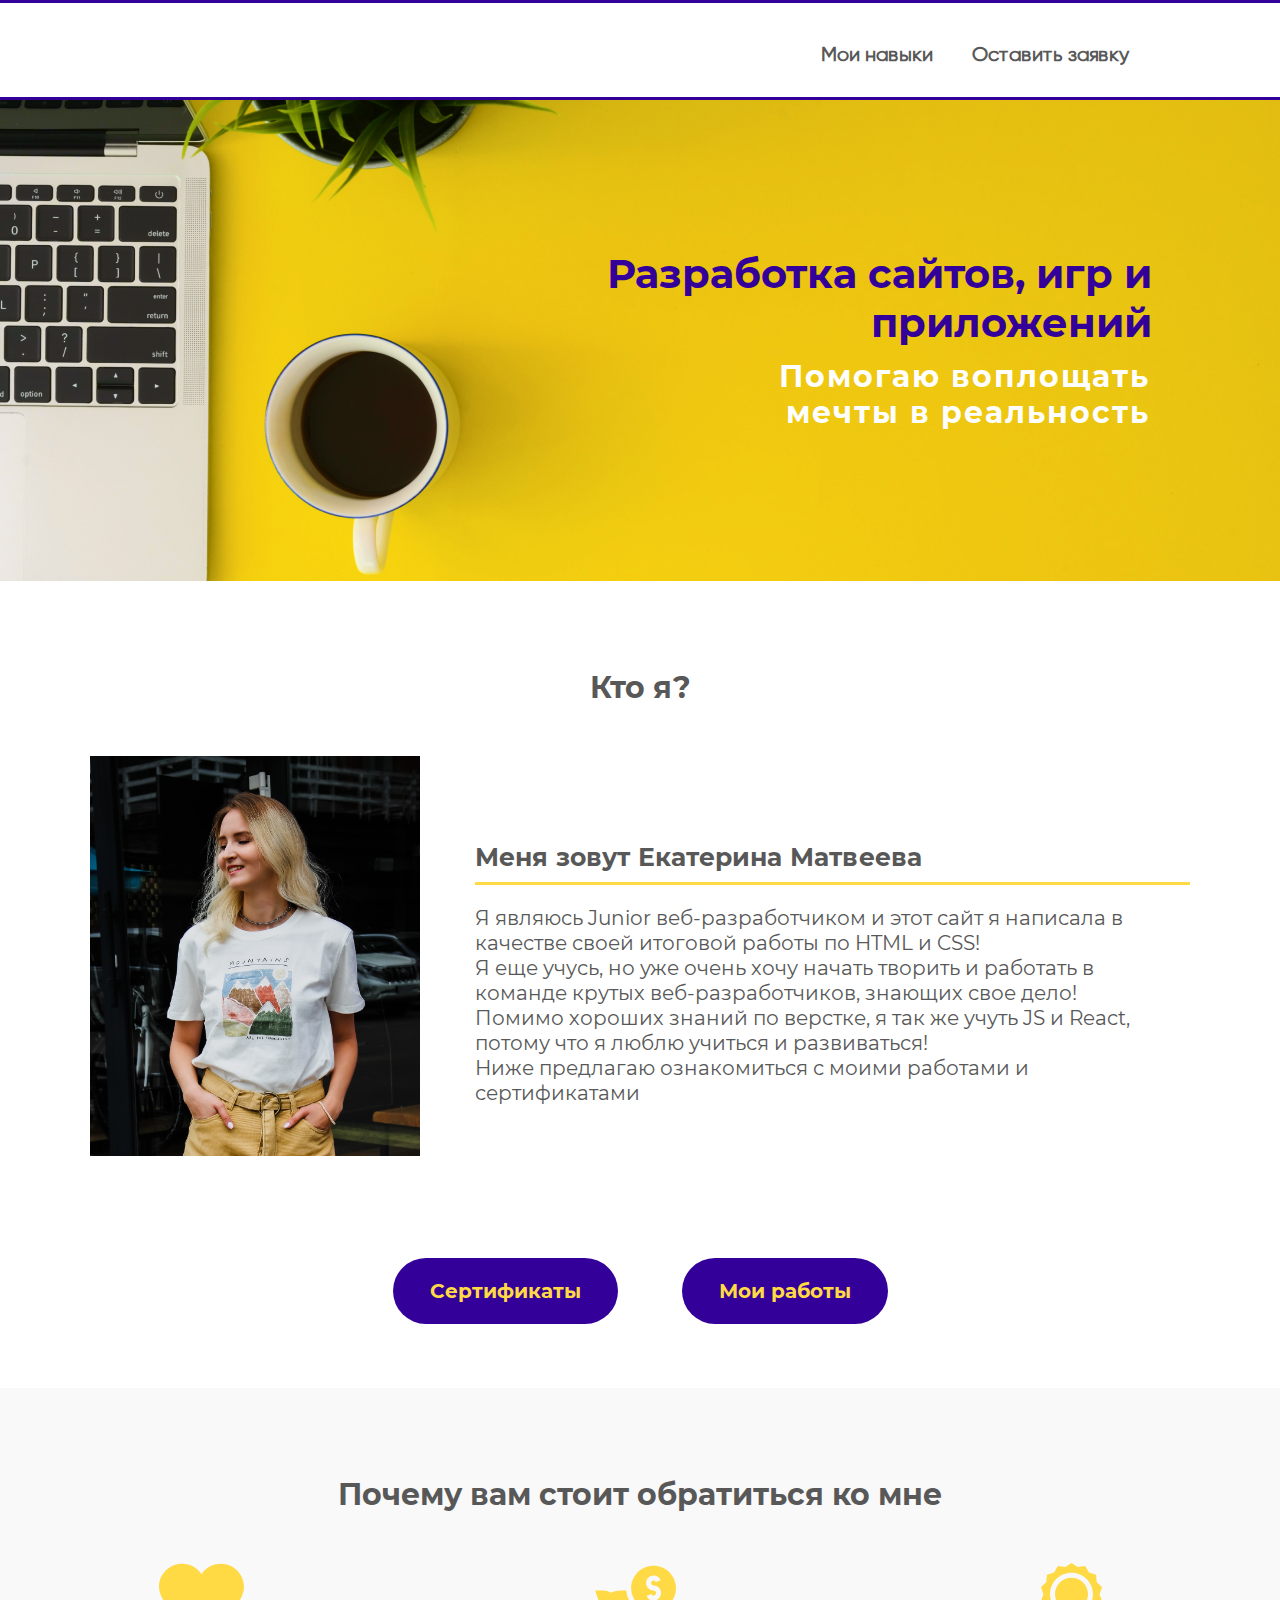
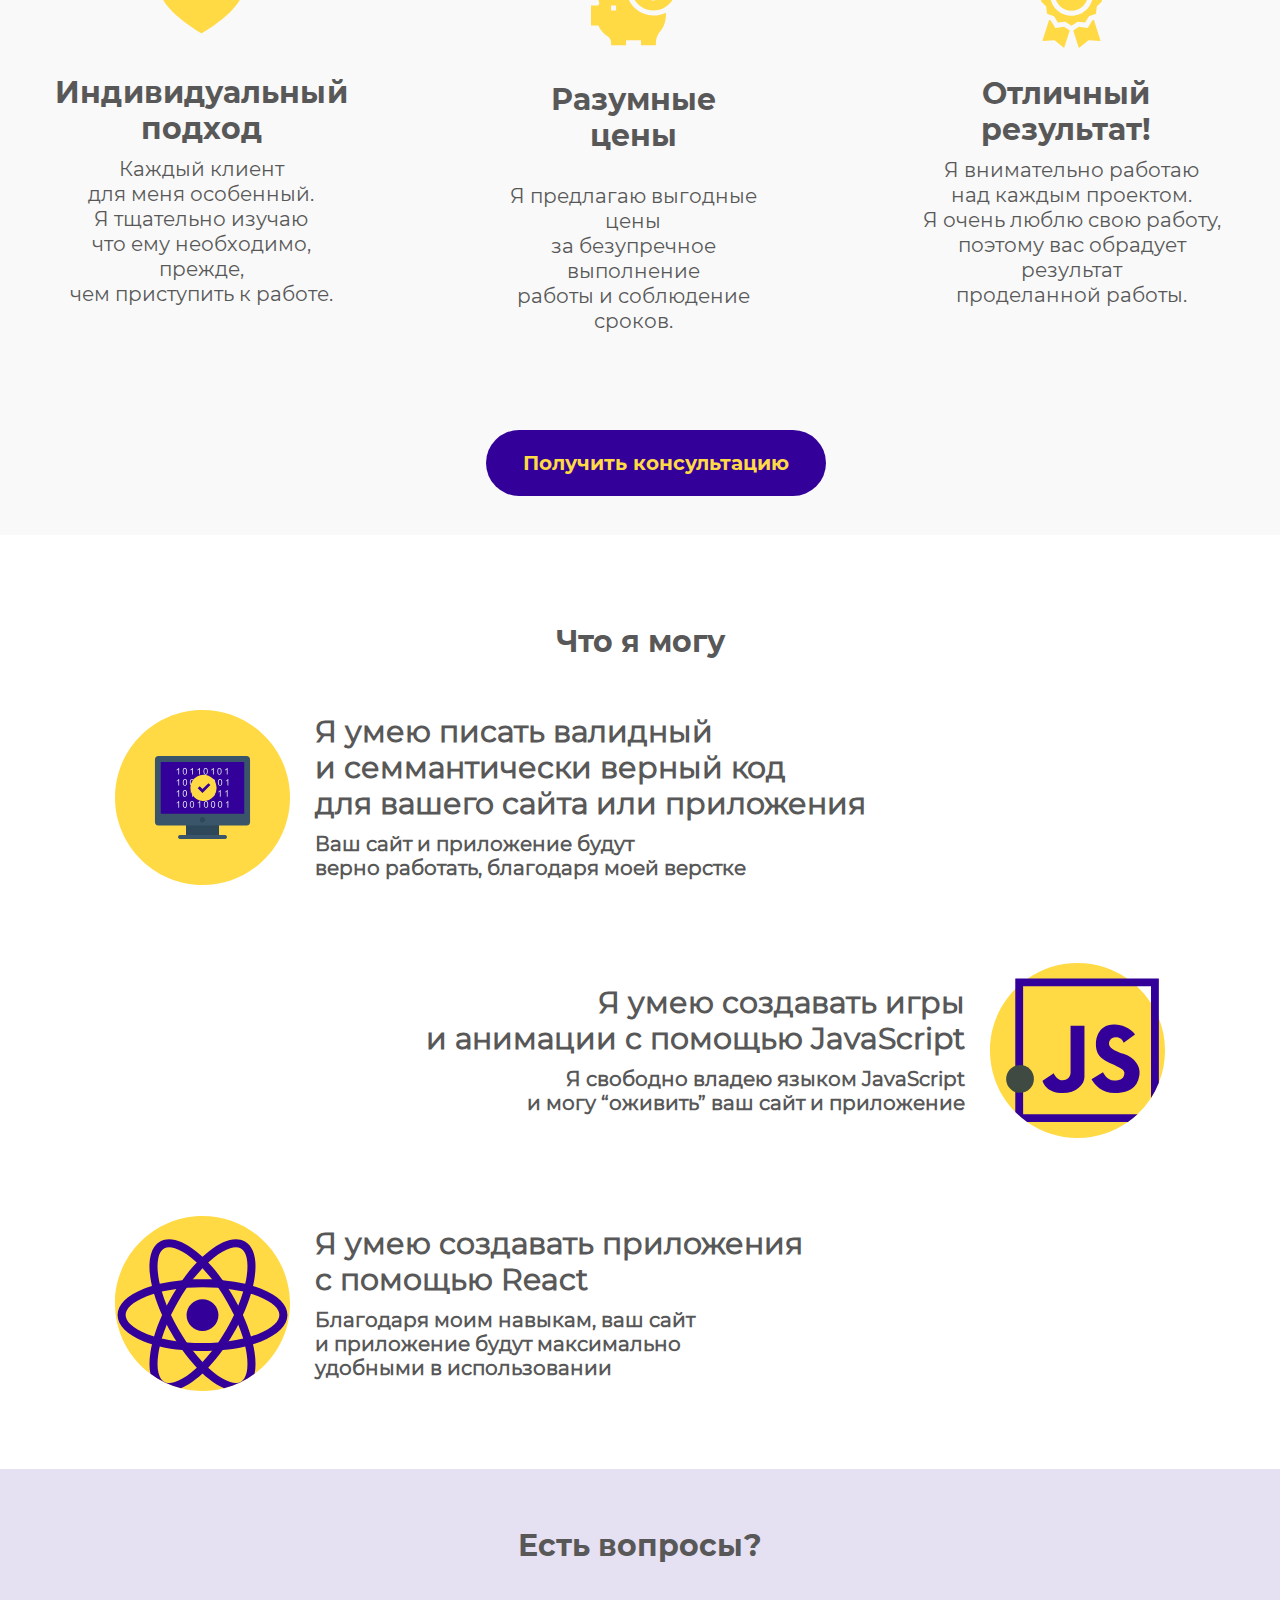
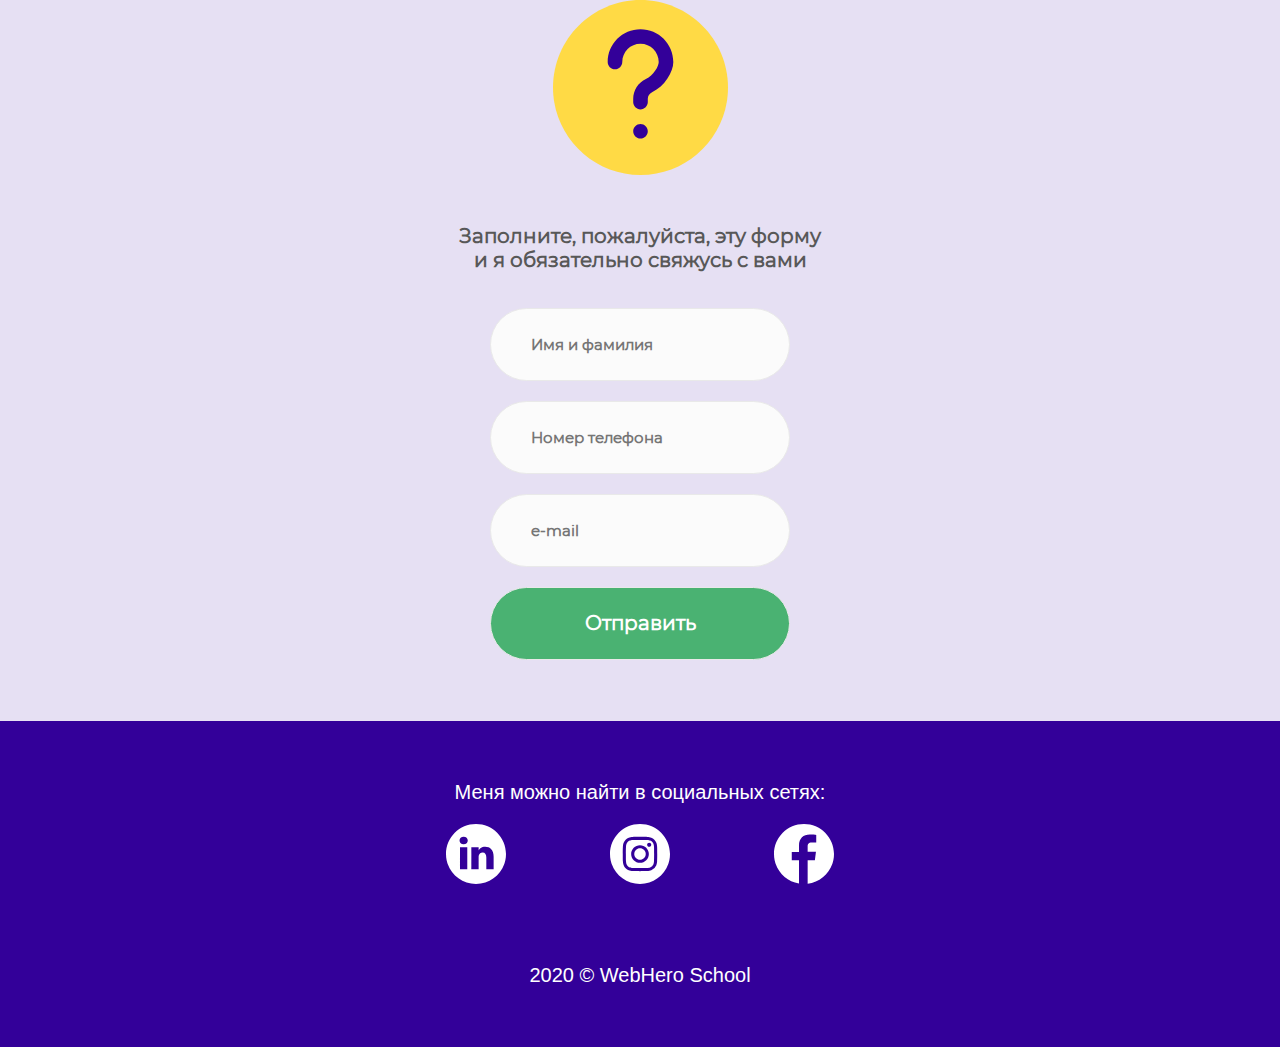
<file: index.html>
<!DOCTYPE html>
<html lang="en">
  <head>
    <meta charset="utf-8">
    <meta name="viewport" content="width=device-width,initial-scale=1">
    <title>Landing Matveeva</title>
    <link rel="" href="works.html">
    <link rel="stylesheet" href="fonts.css">
    <link href="https://fonts.googleapis.com/css2?family=Roboto:wght@100&display=swap" rel="Roboto">
    <link rel="stylesheet" href="styles.css">
    <link href="img/favicon.ico" rel="shortcut icon" type="image/x-icon"/>
  </head>

  <body class="wrapper">
    <div class="liner"></div>
    <header>
      <nav class="menu">
        <a class="menu__item_first" href="#ican">Мои навыки</a>
        <a class="menu__item_second" href="#call">Оставить заявку</a>
        <!--<a class="menu__item_third" href="#">Позвонить</a>-->
      </nav>
      <div class="burger">
            <input id="menu__toggle" type="checkbox" />
            <label class="menu__button" for="menu__toggle">
              <span></span>
            </label>
            <nav class="menu__burger">
              <a class="menu__item_burger" href="#ican">Мои навыки</a>
              <a class="menu__item_burger" href="#call">Оставить заявку</a>
            </nav>
      </div>
    </header>
    <div class="liner"></div>
    <section class="main">
      <h1 class="main__title">Разработка сайтов, игр и приложений</h1>
      <p class="main__subtitle">Помогаю воплощать<br>мечты в реальность</p>
    </section>

    <section class = "me">
      <h1 class="me__title-main">Кто я?</h1>
      <div class="me__contant">
        <img src="img/myphoto.jpg" class="me__img" alt="me">
        <div class="description">
           <h1 class="me__title_one"> Меня зовут Екатерина Матвеева</h1>
           <div class="line"></div>
           <p class="me__subtitle">Я являюсь Junior веб-разработчиком и этот сайт я написала в качестве своей итоговой работы по HTML и CSS!<br>Я еще учусь, но уже очень хочу начать творить и работать в команде крутых веб-разработчиков, знающих свое дело!<br>Помимо хороших знаний по верстке, я так же учуть JS и React, потому что я люблю учиться и развиваться!<br>Ниже предлагаю ознакомиться с моими работами и сертификатами</p>
        </div>
      </div>
      <div class="buttons">
        <a class="me__button-sert" href="https://lk.webheroschool.ru/pl/136427557">Сертификаты</a>
        <a class="me__button-works" href="works.html">Мои работы</a>
      </div>
    </section>

    <section class="why">
      <h1 class="why__title-main">Почему вам стоит обратиться ко мне</h1>
      <div class="why__items">
        <div class="why__one">
          <img src="img/why1.svg" class="why__img" alt="why">
          <h1 class="why__title_one">Индивидуальный<br>подход</h1>
          <p class="why__subtitle">Каждый клиент<br>для меня особенный.<br>Я тщательно изучаю<br>что ему необходимо, прежде,<br>чем приступить к работе.</p>
        </div>
        <div class="why__two">
          <img src="img/why2.svg" class="why__img" alt="why">
          <h1 class="why__title_two">Разумные<br>цены</h1>
          <p class="why__subtitle">Я предлагаю выгодные цены<br>за безупречное выполнение<br>работы и соблюдение сроков.</p>
        </div>
        <div class="why__three">
          <img src="img/why3.svg" class="why__img" alt="why">
          <h1 class="why__title_last">Отличный<br>результат!</h1>
          <p class="why__subtitle">Я внимательно работаю<br>над каждым проектом.<br>Я очень люблю свою работу,<br>поэтому вас обрадует результат<br>проделанной работы.</p>
        </div>
      </div>
       <a class="why__button" href="#call">Получить консультацию</a>
    </section>
    <section class="what" id = "ican">
      <h1 class="what__title-main">Что я могу</h1>
      <div class="what__items">
        <div class="what__one">
          <img src="img/what1.svg" alt="what">
          <div class="what__text">
            <h2 class="what__title">Я умею писать валидный<br>и семмантически верный код<br>для вашего сайта или приложения</h2>
            <p class="what__subtitle">Ваш сайт и приложение будут<br>верно работать, благодаря моей верстке</p>
          </div>
        </div>
        <div class="what__two">
          <div class="what__text">
            <h2 class="what__title">Я умею создавать игры<br>и анимации с помощью JavaScript</h2>
            <p class="what__subtitle">Я свободно владею языком JavaScript<br>и могу “оживить” ваш сайт и приложение</p>
          </div>
          <img src="img/what2.svg" alt="what">
        </div>
        <div class="what__three">
          <img src="img/what3.svg" alt="what">
          <div class="what__text">
            <h2 class="what__title">Я умею создавать приложения<br>с помощью React</h2>
            <p class="what__subtitle">Благодаря моим навыкам, ваш сайт<br>и приложение будут максимально<br>удобными в использовании</p>
          </div>
        </div>
      </div>
    </section>

    <section class="questions" id = "call">
      <h1 class="question__main-title">Есть вопросы?</h1>
      <div class="img">
        <img src="img/question.svg" alt="questions">
      </div>
      <h2 class="title__form">Заполните, пожалуйста, эту форму и я обязательно свяжусь с вами</h2>
      <form class="form" action="index.html" method="post">
        <input  class="put" type="text" name="name" value="" placeholder="Имя и фамилия">
        <input class="put" type="tel" name="number" value="" placeholder="Номер телефона">
        <input class="put" type="email" name="email" value="" placeholder="e-mail">
        <button class="button__form" type="button" name="button">Отправить</button>
      </form>
    </section>
    <footer class="footer">
      <h3 class="footer__title">Меня можно найти в социальных сетях:</h3>
      <div>
        <a class="social" href="#"><img src="img/linkedin.svg" alt="what" class="img__socials"></a>
        <a class="social" href="https://www.instagram.com/miraclekarp/"><img src="img/instagram.svg" alt="what" class="img__socials"></a>
        <a href="#"><img src="img/facebook.svg" alt="what" class="img__socials"></a>
      </div>
      <h4 class="end">2020 © WebHero School</h4>
    </footer>
    <script src="script.js" type="text/javascript"></script>
  </body>
</file>
<file: fonts.css>
@font-face {
    font-family: 'Montserrat_Black';
    src: url('fonts/Montserrat-Black.woff') format('woff');
    font-weight: normal;
    font-style: normal;
}

@font-face {
    font-family: 'Montserrat_Bold';
    src: url('fonts/Montserrat-Bold.woff') format('woff');
    font-weight: normal;
    font-style: normal;
  }

@font-face {
    font-family: 'Montserrat';
    src: url('fonts/Montserrat-Regular.woff') format('woff');
    font-weight: normal;
    font-style: normal;
}

@font-face {
    font-family: 'Gilroy';
    src: url('fonts/Gilroy-Regular.woff') format('woff');
    font-weight: normal;
    font-style: normal;
}
</file>
<file: styles.css>
*{
  padding: 0;
  margin: 0;
}
header{
  margin-top: 0.9%;
  margin-right:0;
  padding: 29px 0 29px 0;
  height: 1.1%;
  width: 91%;
  display:flex;
  justify-content: flex-end;
}
.liner{
  width: 100%;
  height: 3px;
  background: #330099;
}
.menu__item_first{
  margin-right: 0;
  text-decoration: none;
  color: #585858;
  font: 600 20px/24px 'Gilroy', arial, helvetica, sans-serif;
  padding: 13px 5px;
  transition: color .5s ease;
}
.menu__item_second{
  margin-right: 6px;
  text-decoration: none;
  color: #585858;
  font: 600 20px/24px 'Gilroy', arial, helvetica, sans-serif;
  padding: 13px 30px;
  transition: color .5s ease;
}
.menu__item_first:hover,.menu__item_second:hover{
  color: #330099;
}
.menu__item_third{
  text-decoration: none;
  margin-right: 0;
  color: #fff;
  background: #330099;
  border-radius: 50px;
  font: 800 20px/24px 'Montserrat', arial, helvetica, sans-serif;
  padding: 12px 30px;
  transition: background .5s ease;
}
.menu__item_third:hover{
  color: #fff;
  background: #FFDA45;
}
.burger{
  display: none;
}

/*Лицевой блок*/
.main{
  height: 481px;
  background: url(img/mainback.jpg) no-repeat;
  width: 100%;
  background-color: #dbba16;
  /*position: absolute;*/
}
.main__title{
  font: 900 40px/49px 'Montserrat_Bold', sans-serif;
  text-align: right;
  margin: 0 130px 10px 750px;
  padding-top: 149px;
  color: #330099;

}
.main__subtitle{
  font: 700 30px/36px 'Montserrat_Bold', sans-serif;
  text-align: right;
  margin-right: 130px;
  color: #fff;
  letter-spacing: 2px;
}

/*Кто я*/
.me__img{
  height: 400px;
  width: 330px;
}
.me__contant{
  display: flex;
  justify-content: space-around;
  align-items: center;
  margin: 0 7% 8% 7%;
}
.description{
  margin-left: 5%;
}
.me__title_one{
  font: 800 25px/30px 'Montserrat_Bold', sans-serif;
  color: #585858;
  margin-bottom: 10px;
  padding-top: 37px;
  letter-spacing: 0.2px;
}
.me__subtitle{
  font: 400 20px/25px 'Montserrat', sans-serif;
  color: #585858;
  margin-top: 3%;
}
.line{
  width: 100%;
  height: 3px;
  background: #FFDA45;
}
.buttons{
  display: flex;
  justify-content: center;
  align-items: center;
}
.me__button-works{
  margin-left: 5%;
}
.me__button-sert, .me__button-works{
    text-decoration: none;
    padding: 21px 37px;
    background: #330099;
    border-radius: 50px;
    color: #FFDA45;
    font: 800 20px/24px 'Montserrat_Bold', sans-serif;
    margin-bottom: 5%;
    transition: 1s ease;
  }
.me__button-sert:hover,.me__button-works:hover{
    background: #585858;
    color: #fff;
  }

/*Почему*/
.why{
  height: 747px;
  background: #F9F9F9;
}
.why__title-main, .what__title-main, .me__title-main{
  font: 900 30px/36px 'Montserrat_Bold', sans-serif;
  text-align: center;
  align-items: center;
  padding-top: 89px;
  color: #585858;
  margin-bottom: 50px;
}
.why__items{
  display: flex;
  justify-content: center;
  margin-left: 55px;
  margin-bottom: 117px;
  margin-right: 55px;
  text-align: center;
}
.why__title_one{
  font: 900 30px/36px 'Montserrat_Bold', sans-serif;
  color: #585858;
  margin-bottom: 10px;
  padding-top: 37px;
  letter-spacing: 0.2px;
}
.why__title_two{
  font: 900 30px/36px 'Montserrat_Bold', sans-serif;
  color: #585858;
  margin-bottom: 30px;
  padding-top: 30px;
}
.why__title_last{
  padding-top: 8%;
  font: 900 30px/36px 'Montserrat_Bold', sans-serif;
  color: #585858;
  margin-bottom: 10px;
  padding-right: 12px;
}
.why__subtitle{
  font: 400 20px/25px 'Montserrat', sans-serif;
  color: #585858;
}
.why__one,.why__two{
  margin-right: 140px;
}
.why__button{
  text-decoration: none;
  padding: 21px 37px;
  background: #330099;
  border-radius: 50px;
  color: #FFDA45;
  font: 800 20px/24px 'Montserrat_Bold', sans-serif;
  margin-left: 38%;
  transition: 1s ease;
}
.why__button:hover{
  background: #585858;
  color: #fff;
}

/*Что могу*/
.what__one,.what__two,.what__three{
  display: flex;
  align-items:center;
  padding-bottom: 78px;
}
.what__two{
  display: flex;
  justify-content: flex-end;
  text-align: right;
}
.what{
  margin: 0 9%;
  height: 27.4%;
}
.what__title{
  font: 600 30px/36px 'Montserrat', sans-serif;
  color: #585858;
  padding-bottom: 10px;
}
.what__subtitle{
  font: 600 20px/24px 'Montserrat', sans-serif;
  color: #585858;
}
.what__text{
  padding: 0 25px;
}
.what__three{
  margin-bottom: 0;
}
.slider{
  display: none;
}

/*Форма*/
.questions{
  background: rgba(51, 0, 153, 0.12);
  margin:auto;
}
.question__main-title{
  font: 900 30px/36px 'Montserrat_Bold', sans-serif;
  text-align: center;
  align-items: center;
  padding: 59px 0 36px 0;
  color: #585858;
}
.img{
  display: flex;
  align-items: center;
  justify-content: center;
  margin-bottom: 49px;
}
.title__form{
  font: 600 20px/24px 'Montserrat', sans-serif;
  text-align: center;
  color: #585858;
  margin: 0 540px 36px 540px;
  /*margin-bottom: 36px;*/
}
.form{
  display: flex;
  flex-direction: column;
  margin: auto;
  align-items: center;
}
.put{
  background: #FBFBFB;
  margin-bottom: 20px;
  padding: 26px 40px;
  border-radius: 50px;
  border: 1px solid #E9E9E9;
  box-sizing: border-box;
  width: 300px;
  font: 600 15px/19px 'Montserrat', sans-serif;
  color: #858585;
}
.button__form{
  width: 300px;
  background: #4AB272;
  color: #fff;
  margin-bottom: 61px;
  padding: 23px 0;
  border-radius: 50px;
  border: 1px solid #E9E9E9;
  box-sizing: border-box;
  font: 900 20px/25px 'Montserrat', sans-serif;
  cursor: pointer;
  transition: 1s ease;
}
.button__form:hover{
  background: #585858;
  color: #fff;
}

/*Подвал*/
.footer{
  background: #330099;
  text-align: center;
}
.footer__title{
  font: 400 20px/23px 'Roboto', sans-serif;
  color: #fff;
  padding-top: 60px;
  margin-bottom: 20px;
}
.social{
  margin-right: 100px;
}
.end{
  font: 400 20px/23px 'Roboto', sans-serif;
  color: #fff;
  padding-top: 76px;
  padding-bottom: 60px;
}

@media (max-width:1350px) {
  .main__title{
    margin: 0 10% 1% 40%;
  }
  .title__form{
    margin: 0 450px 36px 450px;
  }
}

@media (max-width:1100px) {
  .main__subtitle{
    margin-right: 110px;
  }
  .why__items{
    margin-bottom: 95px;
    margin-left: 95px;
  }
  .why__one,.why__two{
    margin-right: 80px;
  }
  .why__title_two{
    margin-bottom: 3%;
  }
  .why__title_one,.why__title_two,.why__title_last{
    font-size: 25px;
  }
  .title__form{
    margin: 0 350px 36px 350px;
  }
}

@media (max-width:950px) {
  header{
    padding: 20px 0;
  }
  .main__title{
    padding-top: 15%;
    font-size: 30px;
  }
  .main__subtitle{
    font-size: 25px;
    letter-spacing: 0;
    margin-right: 100px;
  }
  .why__subtitle{
    font-size: 15px;
  }
  .what__title{
    font-size: 25px;
  }
  .title__form{
    font-size: 17px;
  }
}

@media (max-width:850px) {
  .menu__item_first,.menu__item_second{
    font-size: 14px;
  }
  .menu__item_third{
    font-size: 15px;
  }
  header{
    padding: 10px 0;
    margin-top: 10px;
    margin-bottom: 10px;
  }
  .liner{
    height: 2px;
  }
  .why__title-main,.what__title-main,.question__main-title{
    font-size: 25px;
  }
  .why__title_one,.why__title_two,.why__title_last{
    font-size: 19px;
    line-height: normal;
  }
  .why__subtitle{
    line-height: normal;
  }
  .why__button{
    margin-left: 35%;
    font-size: 16px;
  }
  .why{
    height: 700px;
  }
  .what__title{
    font-size: 20px;
    line-height: normal;
  }
  .what__subtitle{
    font-size: 16px;
    line-height: normal;
  }
  .title__form{
    font-size: 15px;
    margin-right: 200px;
    margin-left: 200px;
  }
  .end{
    font-size: 14px;
  }
}

@media (max-width:650px) {
  .main__title{
    font-size: 25px;
    line-height: normal;
  }
  .main__subtitle{
    font-size: 20px;
    line-height: normal;
    margin-right: 70px;
  }
  .me__contant{
    display: block;
  }
  .me__img{
    height: 390px;
    width: 320px;
    align-content: center;
    padding-left: 19%;
  }
  .description{
    margin-left: 0;
    text-align: center;
  }
  .why__title-main,.what__title-main,.question__main-title, .me__title_one{
    font-size: 20px;
  }
  .why__title-main,.what__title-main{
    padding-top: 70px;
  }
  .why__items{
    display: flex;
    justify-content: center;
    flex-direction: column;
    margin-left: 40px;
    margin-right: 40px;
    margin-bottom: 17px;
    text-align: center;
  }
  .why__title_one{
    font: 900 16px/19px 'Montserrat', sans-serif;
    margin-bottom: 10px;
    padding-top: 3px;
    letter-spacing: 0.2px;
  }
  .why__title_two{
    font: 900 16px/19px 'Montserrat', sans-serif;
    margin-bottom: 30px;
    padding-top: 3px;
    margin-bottom: 10px;
  }
  .why__title_last{
    padding-top: 2px;
    font: 900 16px/19px 'Montserrat', sans-serif;
    margin-bottom: 10px;
    padding-right: 12px;
  }
  .why__subtitle, .me__subtitle{
    font: 500 16px/19px 'Montserrat', sans-serif;
    margin-bottom: 40px;
    letter-spacing: 0.5px;
  }
  .why__one,.why__two{
    margin-right: 0;
  }
  .why{
    height: 1050px;
  }
  .why__button{
    margin-left: 31%;
  }
  .title__form{
    margin-right: 100px;
    margin-left: 100px;
  }
  .social{
    margin-right: 60px;
  }
  .end{
    padding-top: 56px;
    padding-bottom: 40px;
  }
}

@media (max-width:500px) {
  header{
    width: 95%;
  }
  .main__title{
    margin-left: 30%;
  }
  .main__subtitle{
    margin-right: 50px;
  }
  .why__button{
    margin-left: 20%;
  }
  .me__button{
    margin-left: 30%;
    font-size: 16px;
  }
  .what{
    margin: 0 4%;
  }
  .what__title{
    font-size: 15px;
  }
}

@media (max-width:458px) {
  .menu__item_first,.menu__item_second{
      display: none;
  }
  header{
    padding: 0;
    height: 40px;
  }
  .menu{
    margin: 0;
    padding: 8px 70px 14px 0;
  }
  .menu__item_third{
    margin: 0;
    font: 800 13px/19px 'Montserrat', arial, helvetica, sans-serif;
    padding: 5px 11px;
  }
  .burger{
    display: block;
  }
  #menu__toggle{
      opacity: 0;
    }
    .menu__button {
      display: flex;
      align-items: center;
      position: fixed;
      top: 1.8%;
      left: 83.5%;
      width: 23px;
      height: 25px;
      cursor: pointer;
      z-index: 1;
    }
    .menu__button > span,
    .menu__button > span::before,
    .menu__button > span::after {
      display: block;
      position: absolute;
      width: 100%;
      height: 3px;
      background-color: #330099;
    }
    .menu__button > span::before {
      content: '';
      top: -8px;
    }
    .menu__button > span::after {
      content: '';
      top: 8px;
    }
    .menu__burger {
      display: block;
      position: fixed;
      visibility: hidden;
      top: 0;
      width: 100%;
      height: 20%;
      margin: 0;
      list-style: none;
      text-align: center;
      background-color: #e6eaeb;
      box-shadow: 1px 0 6px rgba(0, 0, 0, 0.2);
      transition-duration: 0.5s;
    }
    .menu__item_burger {
      display: block;
      padding: 3px 0;
      color: #333;
      margin: 10px 0 30px 0;
      font: 700 16px/19px Roboto, arial, helvetica, sans-serif;
      text-decoration: none;
      transition-duration: 0.5s;
    }
    .menu__item_burger:first-child {
      margin-right: 0;
      margin-top: 12%;
    }
    #menu__toggle:checked ~ .menu__button > span {
      transform: rotate(45deg);
    }
    #menu__toggle:checked ~ .menu__button > span::before {
      top: 0;
      transform: rotate(0);
    }
    #menu__toggle:checked ~ .menu__button > span::after {
      top: 0;
      transform: rotate(90deg);
    }
    #menu__toggle:checked ~ .menu__burger {
      visibility: visible;
      left: 0;
    }
    .bottom{
      display: none;
    }
    .menu__item_burger:hover{
      color: #330099;
      opacity: 30%;
   }
   .main__title{
     font: 900 20px/24px 'Montserrat', sans-serif;
     padding-top: 25%;
   }
}

@media (max-width:320px) {
  .liner{
    display: none;
  }
  .menu__item_first,.menu__item_second{
      display: none;
  }
  .wrapper{
    width: 320px;
    /*height:0;*/
  }
  header{
    padding: 0;
    height: 34px;
  }
  .menu{
    margin: 0;
    padding: 5px 45px 14px 0;
  }
  .menu__item_third{
    margin: 0;
    font: 800 8px/10px 'Montserrat', arial, helvetica, sans-serif;
    padding: 5px 11px;
  }

  .burger{
    display: block;
  }
  #menu__toggle{
      opacity: 0;
    }
    .menu__button {
      display: flex;
      align-items: center;
      position: fixed;
      top: 1.5%;
      left: 83.5%;
      width: 23px;
      height: 25px;
      cursor: pointer;
      z-index: 1;
    }
    .menu__button > span,
    .menu__button > span::before,
    .menu__button > span::after {
      display: block;
      position: absolute;
      width: 100%;
      height: 3px;
      background-color: #000;
    }
    .menu__button > span::before {
      content: '';
      top: -8px;
    }
    .menu__button > span::after {
      content: '';
      top: 8px;
    }
    .menu__burger {
      display: block;
      position: fixed;
      visibility: hidden;
      top: 0;
      width: 100%;
      height: 20%;
      margin: 0;
      list-style: none;
      text-align: center;
      background-color: #e6eaeb;
      box-shadow: 1px 0 6px rgba(0, 0, 0, 0.2);
      transition-duration: 0.5s;
    }
    .menu__item_burger {
      display: block;
      padding: 3px 0;
      color: #333;
      margin: 10px 0 30px 0;
      font: 700 16px/19px Roboto, arial, helvetica, sans-serif;
      text-decoration: none;
      transition-duration: 0.5s;
    }
    .menu__item_burger:first-child {
      margin-right: 0;
      margin-top: 12%;
    }
    #menu__toggle:checked ~ .menu__button > span {
      transform: rotate(45deg);
    }
    #menu__toggle:checked ~ .menu__button > span::before {
      top: 0;
      transform: rotate(0);
    }
    #menu__toggle:checked ~ .menu__button > span::after {
      top: 0;
      transform: rotate(90deg);
    }
    #menu__toggle:checked ~ .menu__burger {
      visibility: visible;
      left: 0;
    }
    .bottom{
      display: none;
    }
    .menu__item_burger:hover{
      color: #330099;
      opacity: 30%;
   }

/*Лицевой блок*/
  .main{
    height: 20%;
    background: url(img/mainback2.png) no-repeat;
    background-size: contain;
    width: 320px;
    height: 230px;
  }
  .main__title{
    font: 900 20px/24px 'Montserrat', sans-serif;
    text-align: right;
    margin: 0px 30px 2px 40px;
    color: #330099;
    padding-top: 25px;
  }
  .main__subtitle{
    font: 700 16px/19px 'Montserrat', sans-serif;
    text-align: right;
    margin-right: 30px;
    color: #fff;
    letter-spacing: 1px;
  }

  .me__img{
    height: 320px;
    width: 280px;
    padding: 0;
  }
  .me__button{
    margin-left: 20%;
  }

/*Почему*/
  .why{
    background: #F9F9F9;
  }
  .why__title-main{
    font: 900 16px/19px 'Montserrat', sans-serif;
    padding-top: 49px;
    margin: 0 50px 42px 50px;
  }
  .why__img{
    height: 45px;
    width: 55px;
  }
  .why__button{
    padding: 16px 19px;
    font: 800 16px/19px 'Montserrat', sans-serif;
    margin-left: 10%;
  }

  /*Что могу*/
  .what__title-main{
    font: 900 16px/19px 'Montserrat', sans-serif;
    padding-top: 40px;
    margin: 0 50px 35px 50px;
    display: none;
  }
  .what__one,.what__two,.what__three{
    display: none;
  }
  .what{
    height: 15%;
  }
    .slider{
      display: block;
    }
    .slider__content{
      display: flex;
      align-items: center;
      justify-content: center;
      flex-direction: column;
      position: relative;
      text-align: center;
    }
    .sl{
      padding-top: 3%;
    }
    .what__title{
      font: 600 16px/19px 'Montserrat', sans-serif;
      padding-right: 25px;
      padding-left: 25px;
    }
    .what__subtitle{
      font: 500 14px/17px 'Montserrat', sans-serif;
      padding-right: 30px;
      padding-left: 30px;
      margin-bottom: 48px;
    }
    .circle1{
      width: 15px;
      height: 15px;
      border-radius: 50%;
      background: #FFDA45;
      margin-left: 111px;
      margin-bottom: 32px;
    }
    .circle{
      width: 15px;
      height: 15px;
      border-radius: 50%;
      background: #fff;
      border: 1px solid #E1E6E9;
      margin-left: 14px;
    }
    .switch{
      display: flex;
      flex-direction: row;
    }

  /*Форма*/
  .questions{
    background: rgba(51, 0, 153, 0.12);
    margin:auto;
  }
  .question__main-title{
    font: 900 16px/19px 'Montserrat', sans-serif;
    padding: 31px 0 22px 0;
  }
  .img{
    margin-bottom: 26px;
  }
  .title__form{
    font: 600 16px/19px 'Montserrat', sans-serif;
    margin-bottom: 23px;
    margin-left: 36px;
    margin-right: 36px;
  }
  .put{
    margin-bottom: 8px;
    padding: 19px 25px;
    width: 260px;
    font: 600 10px/12px 'Montserrat', sans-serif;
  }
  .button__form{
    width: 260px;
    margin-top: 22px;
    margin-bottom: 31px;
    padding: 15px 0;
    font: 900 16px/19px 'Montserrat', sans-serif;
  }

  /*Подвал*/
  .footer__title{
    font: 500 14px/16px 'Roboto', sans-serif;
    padding-top: 30px;
    padding-left: 60px;
    padding-right: 60px;
    margin-bottom: 14px;
  }
  .social{
    margin-right: 75px;
  }
  .img__socials{
    width: 35px;
    height: 35px;
  }

  .end{
    font: 400 14px/16px 'Roboto', sans-serif;
    padding-top: 44px;
    padding-bottom: 33px;
  }

}
</file>
